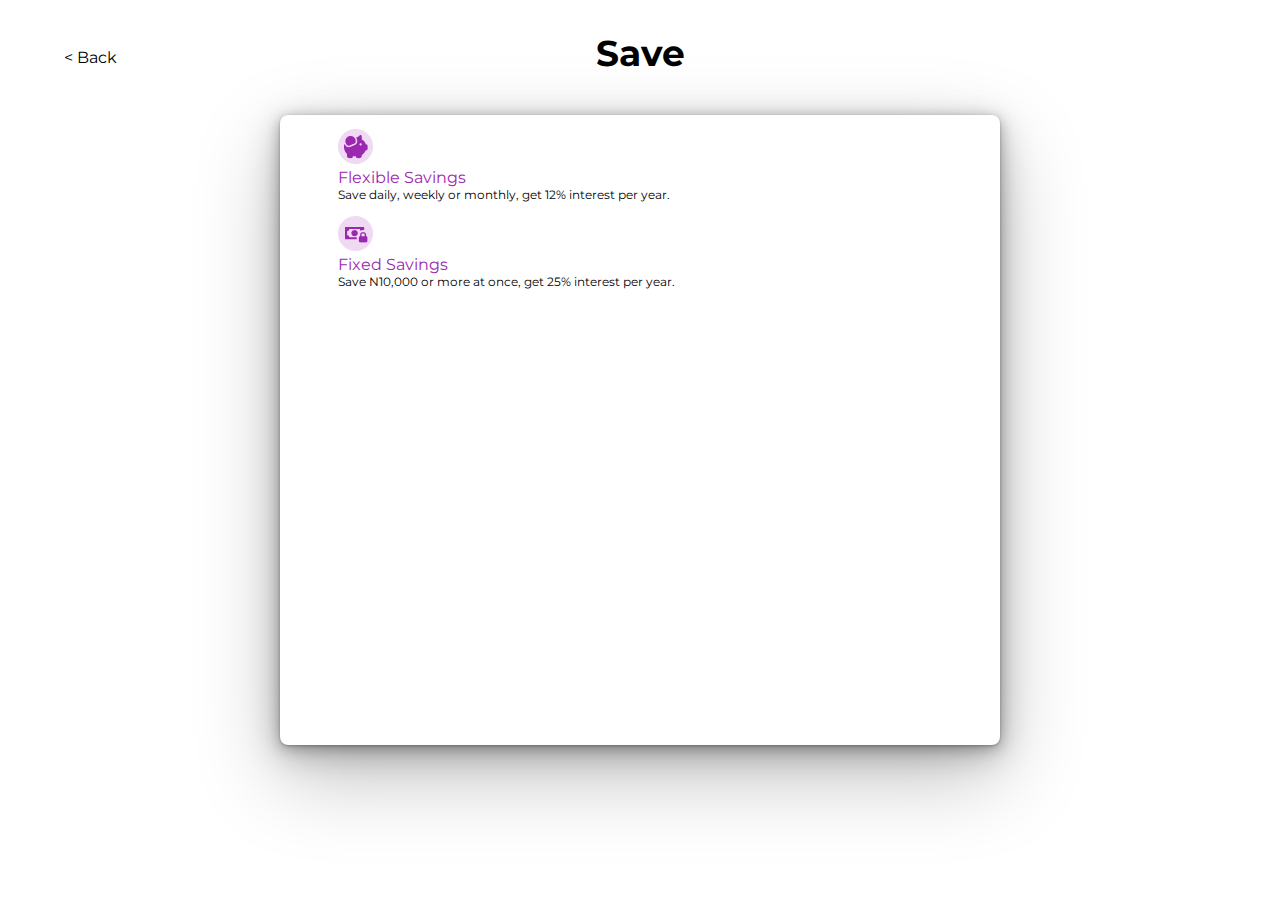
<file: index.html>
<!DOCTYPE html>
<html lang="en">
<head>
    <meta charset="UTF-8">
    <meta http-equiv="X-UA-Compatible" content="IE=edge">
    <meta name="viewport" content="width=device-width, initial-scale=1.0">
    <link rel="stylesheet" href="./styles/style.css">
    <!-- Bootstrap CSS -->
    <link href="https://cdn.jsdelivr.net/npm/bootstrap@5.0.2/dist/css/bootstrap.min.css" rel="stylesheet" integrity="sha384-EVSTQN3/azprG1Anm3QDgpJLIm9Nao0Yz1ztcQTwFspd3yD65VohhpuuCOmLASjC" crossorigin="anonymous">
    <title>Resend App</title>
</head>
<body>
    <aside class="heading">
        <span> &lt; Back </span>
    </aside>
    <div class="wrapper">
        <p style="display: flex;justify-content: center; font-size: 36px; font-weight: 700;"> Save </p>
        <div class="container d-flex justify-content-center flex-column border" style="padding-left: 40px;padding-right: 40px;" id="card">
            <div class="container p-3 my-3 border option">
                <img src="./img/piggy.png" alt="Piggy Bank Icon">
                <p class="head"><a href=".flexible.html">Flexible Savings</a></p>
                <p class="sub">Save daily, weekly or monthly, get 12% interest per year.</p>
            </div>
            <div class="container p-3 my-3 border option">
                <img src="./img/save_cash.png" alt="Save Cash Icon">
                <p class="head"> <a href="./fixed.html">Fixed Savings</a> </p>
                <p class="sub">Save N10,000 or more at once, get 25% interest per year.</p>
            </div>
        </div>
    </div>
</body>
</html>
</file>
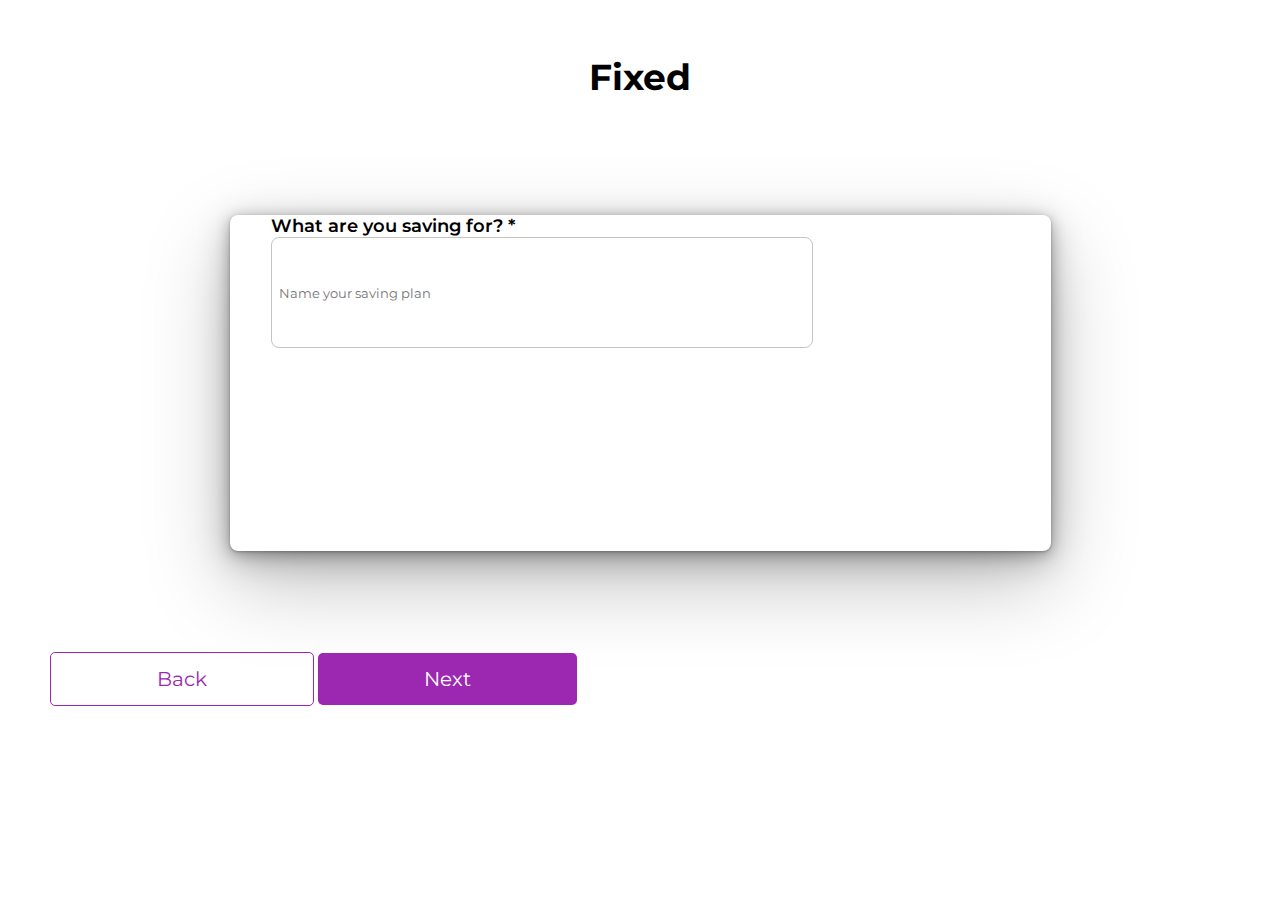
<file: fixed.html>
<!DOCTYPE html>
<html lang="en">
<head>
    <meta charset="UTF-8">
    <meta http-equiv="X-UA-Compatible" content="IE=edge">
    <meta name="viewport" content="width=device-width, initial-scale=1.0">
    <link rel="stylesheet" href="./styles/style.css">
    <!-- Bootstrap CSS -->
    <link href="https://cdn.jsdelivr.net/npm/bootstrap@5.0.2/dist/css/bootstrap.min.css" rel="stylesheet" integrity="sha384-EVSTQN3/azprG1Anm3QDgpJLIm9Nao0Yz1ztcQTwFspd3yD65VohhpuuCOmLASjC" crossorigin="anonymous">
    <title>Resend App</title>
</head>
<body>
    <h1>Fixed</h1>
    <div class="container d-flex justify-content-center flex-column border fixed_card">
        <form action="" class="d-flex justify-content-center flex-column">
            <p for="fixed">What are you saving for? *</p>
            <input type="text" name="fixed" id="" placeholder="Name your saving plan">
        </form>
    </div>
    <div class="container d-flex justify-content-between" id="flexible_btn">
        <a class="btn_flex" id="btn_1" href="./index.html">Back</a>
        <a class="btn_flex" id="btn_2" href="./fixed_next.html">Next</a>
    </div>
</body>
</html>
<style>
    h1{
        display: flex;
        justify-content: center;
        font-weight: 700;
        font-size: 36px;
        margin-top: 55px;
    }
    .fixed_card{
        border-radius: 8px;
        margin: 116px auto;
        box-shadow: 0px 30px 84px rgba(0, 0, 0, 0.25),
                    0px 8px 32px rgba(0, 0, 0, 0.25), 
                    0px 3px 14px rgba(0, 0, 0, 0.25), 
                    0px 1px 3px rgba(0, 0, 0, 0.25);
        width: 780px;
        height: 336px;
        padding-left: 41px;
    }
    p{
        font-weight: 600;
        font-size: 18px;
    }
    input{
        border: 1px solid #C4C4C4;
        border-radius: 8px;
        width: 526.4px;
        height: 65.15px;
        padding: 22px 7px;
    }
    @media screen and (max-width: 768px){
        .fixed_card{
            width: 85%;
            margin: 20px auto;
            padding-left: 15px;
        }
        input{
            width: 90%; 
            height: 50px;
            padding: 8px 5px;
        }
        #flexible_btn{
            width: 80%;
        }
    }
</style>
</file>
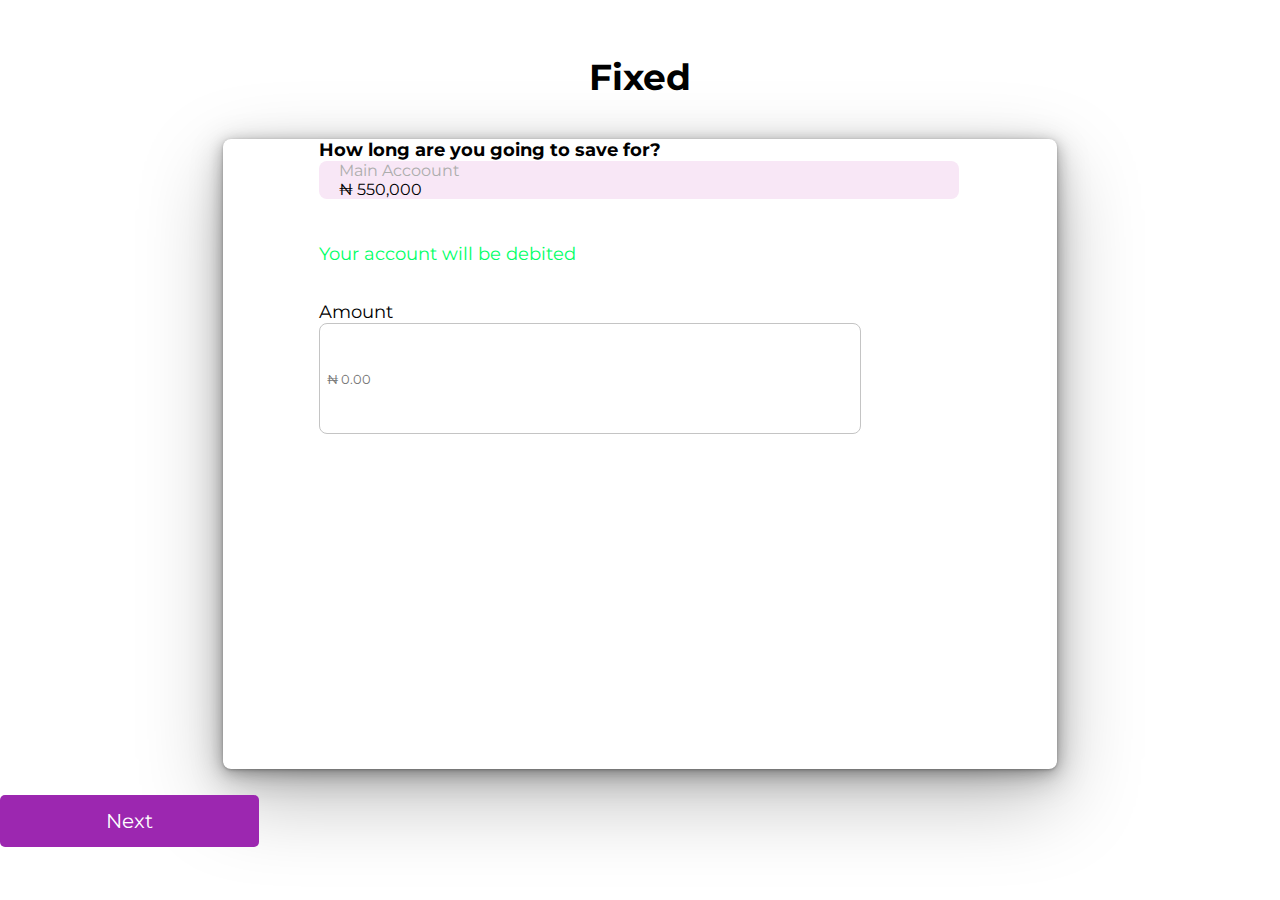
<file: fixed_next.html>
<!DOCTYPE html>
<html lang="en">
<head>
    <meta charset="UTF-8">
    <meta http-equiv="X-UA-Compatible" content="IE=edge">
    <meta name="viewport" content="width=device-width, initial-scale=1.0">
    <link rel="stylesheet" href="./styles/style.css">
    <!-- Bootstrap CSS -->
    <link href="https://cdn.jsdelivr.net/npm/bootstrap@5.0.2/dist/css/bootstrap.min.css" rel="stylesheet" integrity="sha384-EVSTQN3/azprG1Anm3QDgpJLIm9Nao0Yz1ztcQTwFspd3yD65VohhpuuCOmLASjC" crossorigin="anonymous">
    <title>Resend App</title>
</head>
<body>
    <h1>Fixed</h1>
    <div class="container d-flex justify-content-center flex-column border" id="card">
        <div class="container top">
            <p class="p_flex">How long are you going to save for?</p>
            <div class="d-flex main_act justify-content-between py-3 pl">
                <div class="">
                    <p style="color: #ADADAD;">Main Accoount</p>
                    <p>₦ 550,000</p>
                </div>
                <div class="">
                    
                </div>
            </div>
        <p class="fixed_p">Your account will be debited</p>
        <p class="amt">Amount</p>
        <input type="text" name="" id="" placeholder="₦ 0.00">
    </div>
    </div>
    <div class="button d-flex justify-content-center">
        <a class="btn btn_flex_next" href="#">Next</a>
    </div>
</body>
</html>
<style>
    h1{
        display: flex;
        justify-content: center;
        font-weight: 700;
        font-size: 36px;
        margin-top: 55px;
    }
    .p_flex{
        font-size: 18px;
        font-weight: 700;
    }
    .main_act{
        background: #F8E7F6;
        border-radius: 8px;
    }
    .btn_flex_next{
        background: rgba(156, 39, 176, 1);
        text-align: center;
        color: white;
        text-decoration: none;
        padding: 14px 106px;
        border-radius: 5px;
        font-size: 20px;
    }
    #card{
        padding-left: 96px;
        padding-right: 98px;
    }
    .container{
        padding: 0px;
    }
    .pl{
        padding-left: 20px;
        padding-right: 20px;
        margin-bottom: 44px;
    }
    .fixed_p{
        color: rgba(0, 255, 102, 1);
        font-size: 18px;
        margin-bottom: 36px;
    }
    .amt{
        font-size: 18px;
    }
    input{
        border: 1px solid #C4C4C4;
        border-radius: 8px;
        width: 526.4px;
        height: 65.15px;
        padding: 22px 7px;
    }


    @media screen and (max-width: 768px){
        h1{
            margin-top: 30px;
        }
        #card{
            padding-left: 20px;
            padding-right: 20px;
            margin: 35px auto;
        }
        .pl {
            padding-left: 15px;
            padding-right: 15px;
            margin-bottom: 30px;
        }
        .btn_flex_next{
            padding: 6px 50px;
        }
        input{
            padding-top: 10px;
            padding-bottom: 10px;
            width: 100%;
            border-radius: 4px;
            margin-bottom: 20px;
        }
    }
</style>
</file>
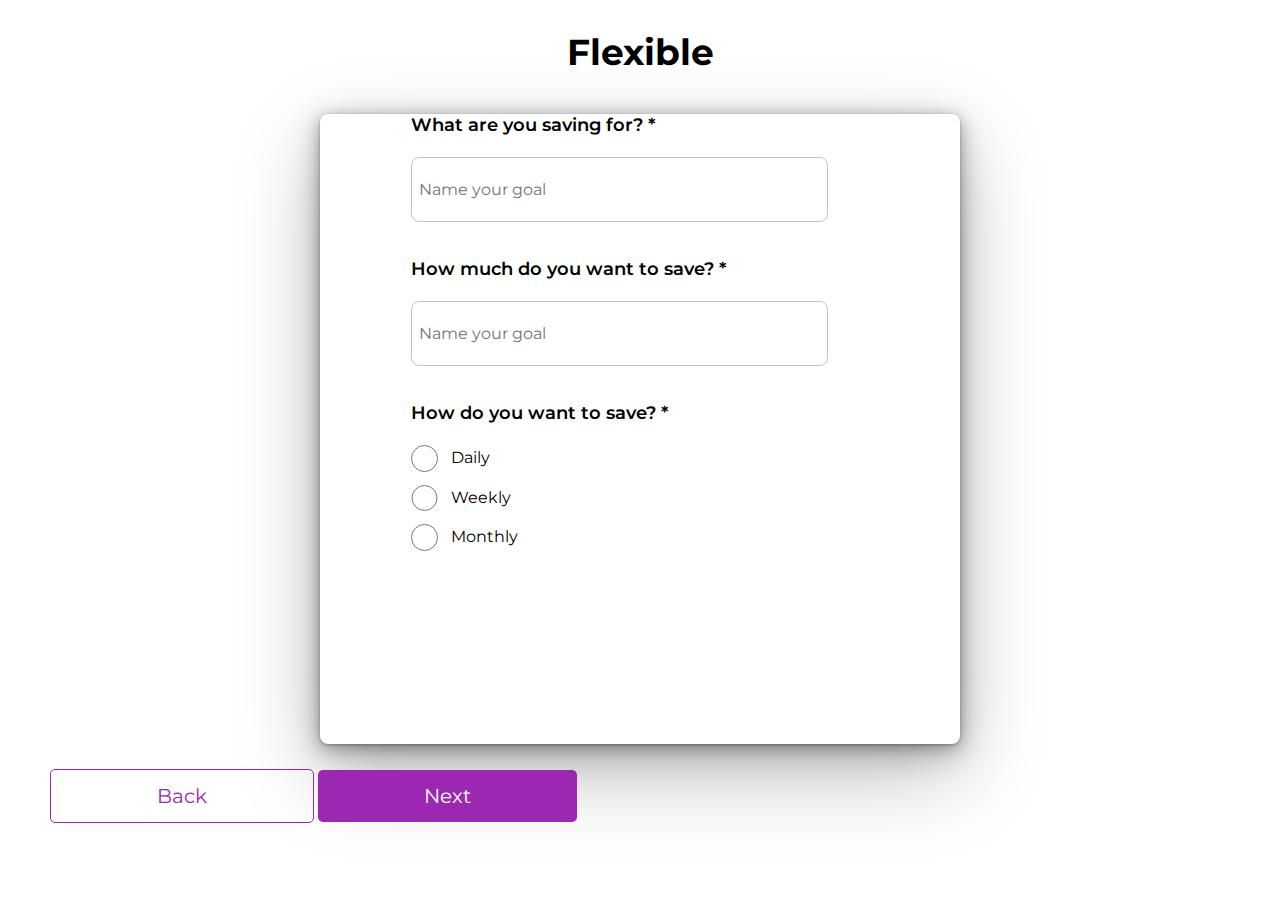
<file: flexible.html>
<!DOCTYPE html>
<html lang="en">
<head>
    <meta charset="UTF-8">
    <meta http-equiv="X-UA-Compatible" content="IE=edge">
    <meta name="viewport" content="width=device-width, initial-scale=1.0">
    <link rel="stylesheet" href="./styles/style.css">
    <!-- Bootstrap CSS -->
    <link href="https://cdn.jsdelivr.net/npm/bootstrap@5.0.2/dist/css/bootstrap.min.css" rel="stylesheet" integrity="sha384-EVSTQN3/azprG1Anm3QDgpJLIm9Nao0Yz1ztcQTwFspd3yD65VohhpuuCOmLASjC" crossorigin="anonymous">
    <title>Resend App</title>
</head>
<body>
    <h1>Flexible</h1>
    <div class="container d-flex justify-content-center flex-column border" id="card">
        <form action="" class="form-flexible">
            <p class="text"> What are you saving for? *</p>
            <input type="text" name="goal" id="goal" placeholder="Name your goal" class="input" required>
            <p class="text">How much do you want to save? *</p>
            <input type="text" name="amount" id="amount" class="input" placeholder="Name your goal" required>

            <p class="text">How do you want to save? *</p>
            <div class="radio">
                <input type="radio" name="how" id="daily">
                <span for="how">Daily</span>
            </div>
            <div class="radio">
                <input type="radio" name="how" id="weekly">
                <span for="how">Weekly</span>
            </div>
            <div class="radio">
                <input type="radio" name="how" id="monthly">
                <span for="how">Monthly</span>
            </div>
        </form>
    </div>
    <div class="container d-flex" id="flexible_btn">
        <a class="btn_flex" id="btn_1" href="./index.html">Back</a>
        <a class="btn_flex" id="btn_2" href="./flexible_next.html">Next</a>
    </div>
</body>
</html>

<style>
    h1{
        display: flex;
        justify-content: center;
        font-weight: 700;
        font-size: 36px;
        margin-top: 30px;
    }
</style>
</file>
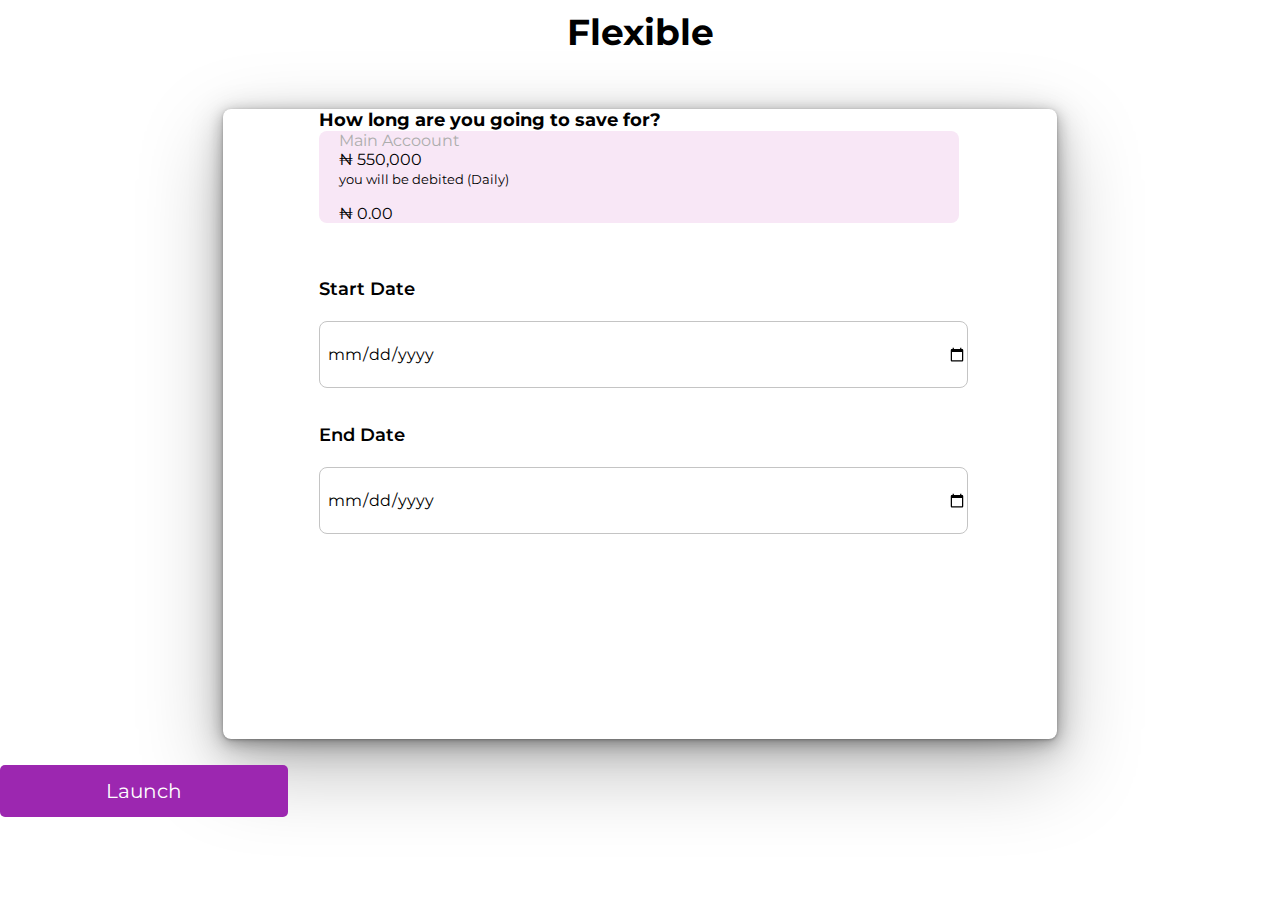
<file: flexible_next.html>
<!DOCTYPE html>
<html lang="en">
<head>
    <meta charset="UTF-8">
    <meta http-equiv="X-UA-Compatible" content="IE=edge">
    <meta name="viewport" content="width=device-width, initial-scale=1.0">
    <link rel="stylesheet" href="./styles/style.css">
    <!-- Bootstrap CSS -->
    <link href="https://cdn.jsdelivr.net/npm/bootstrap@5.0.2/dist/css/bootstrap.min.css" rel="stylesheet" integrity="sha384-EVSTQN3/azprG1Anm3QDgpJLIm9Nao0Yz1ztcQTwFspd3yD65VohhpuuCOmLASjC" crossorigin="anonymous">
    <title>Resend App</title>
</head>
<body>
    <h1>Flexible</h1>
    <div class="container d-flex justify-content-center flex-column border" id="card">
        <div class="container top">
            <p class="p_flex">How long are you going to save for?</p>
            <div class="d-flex main_act justify-content-between py-3 pl">
                <div class="">
                    <p style="color: #ADADAD;">Main Accoount</p>
                    <p>₦ 550,000</p>
                </div>
                <div class="">
                    <small style="font-size: 13px;">you will be debited (Daily)</small>
                    <p style="padding-top: 16px;">₦ 0.00</p>
                </div>
            </div>
        </div>
        
        <form action="">
            <p class="text"> Start Date</p>
            <input type="date" name="goal" id="goal" placeholder="Select start date" class="input" required>
            <p class="text">End Date</p>
            <input type="date" name="amount" id="amount" class="input" placeholder="Select end date" required>
        </form>
    </div>
    <div class="button d-flex justify-content-center">
        <a class="btn btn_flex_next" href="#">Launch</a>
    </div>
</body>
</html>
<style>
    h1{
        display: flex;
        justify-content: center;
        font-weight: 700;
        font-size: 36px;
        margin-top: 10px;
    }
    .p_flex{
        font-size: 18px;
        font-weight: 700;
    }
    .main_act{
        background: #F8E7F6;
        border-radius: 8px;
    }
    .btn_flex_next{
        background: rgba(156, 39, 176, 1);
        text-align: center;
        color: white;
        text-decoration: none;
        padding: 14px 106px;
        border-radius: 5px;
        font-size: 20px;
    }
    #card{
        padding-left: 96px;
        padding-right: 98px;
    }
    .container{
        padding: 0px;
    }
    .top{
        margin-top: 55px;
    }
    .pl{
        padding-left: 20px;
        padding-right: 20px;
        margin-bottom: 55px;
    }
    @media screen and (max-width: 768px){
        #card{
            padding-left: 20px;
            padding-right: 20px;
        }
        .pl {
            padding-left: 15px;
            padding-right: 15px;
            margin-bottom: 30px;
        }
        .btn_flex_next{
            padding: 6px 50px;
        }
    }
</style>
</file>
<file: styles/style.css>
@import url('https://fonts.googleapis.com/css2?family=Montserrat&display=swap');

*{
    margin: 0;
    padding: 0;
    font-family: 'Montserrat', sans-serif;
}
.heading{
    height: 20%;
    padding: 3rem 4rem;
}
.wrapper{
    position: relative;
    top: -84px;
}
#card{
    width:50%;
    height: 70vh;
    border-radius: 8px;
    margin: 40px auto;
    box-shadow: 0px 1px 3px 0px rgba(0, 0, 0, 0.25), 
                0px 3px 14px 0px rgba(0, 0, 0, 0.25),
                0px 8px 32px 0px rgba(0, 0, 0, 0.25),
                0px 30px 84px 0px rgba(0, 0, 0, 0.25);
}
.option{
    border-radius: 8px;
    padding-left: 18px;
    padding-right: 18px;
    padding-top: 14px;
}
.head a{
    color:rgba(156, 39, 176, 1);
    text-decoration: none;
}
.head a:visited {
    color:rgba(156, 39, 176, 1);
    text-decoration: none;
  }
  
  /* mouse over link */
.head a:hover {
    color:rgba(156, 39, 176, 1);
    text-decoration: none;
  }
  
  /* selected link */
.head a:active {
    color:rgba(156, 39, 176, 1);
    text-decoration: none;
  }
.sub{
    font-size: 12px;
}
.form-flexible{
    padding-left: 91px;
    padding-right: 141px;
}
.text{
    font-size: 18px;
    font-weight: 600;
    margin-bottom:21px;
}
.input{
    width:100%;
    border-radius: 8px;
    padding-top:22px;
    padding-bottom:22px;
    padding-left: 7px;
    font-size: 16px;
    border: 1px solid rgba(196, 196, 196, 1);
    margin-bottom: 36px;
}
input[type=radio] {
    border: 0px;
    width: 2em;
    height: 2em;
}
input[type="radio"]:checked {
    background-color: #9C27B0;
}
.radio{
    display: flex;
    justify-content: flex-start;
    margin-bottom: 13px;
}
.radio span{
    margin-top: 3px;
    margin-left: 13px;
}
#flexible_btn{
    width: 780px;
    padding-left: 50px;
    padding-right: 50px;
    justify-content: space-between;
}
.btn_flex{
    padding: 14px 106px;
    border-radius: 5px;
    font-size: 20px;
}
#btn_1{
    color: rgba(156, 39, 176, 1);
    text-align: center;
    text-decoration: none;
    border: 1px solid rgba(156, 39, 176, 1);
}
#btn_2{
    background: rgba(156, 39, 176, 1);
    text-align: center;
    color: white;
    text-decoration: none;
}

@media screen and (max-width: 768px){
    #card{
        width: 80%;
    }
    .form-flexible{
        padding: 20px;
    }
    .text{
        font-size: 15px;
        margin-bottom: 10px;
    }
    .input{
        padding-top: 10px;
        padding-bottom: 10px;
        width: 100%;
        border-radius: 4px;
        margin-bottom: 20px;
    }
    .radio{
        margin-bottom: 8px;
    }
    #flexible_btn{
        width: 70%;
        padding: 10px;
    }
    .btn_flex {
        padding: 7px 28px;
        border-radius: 5px;
        font-size: 18px;
    }
}
</file>
